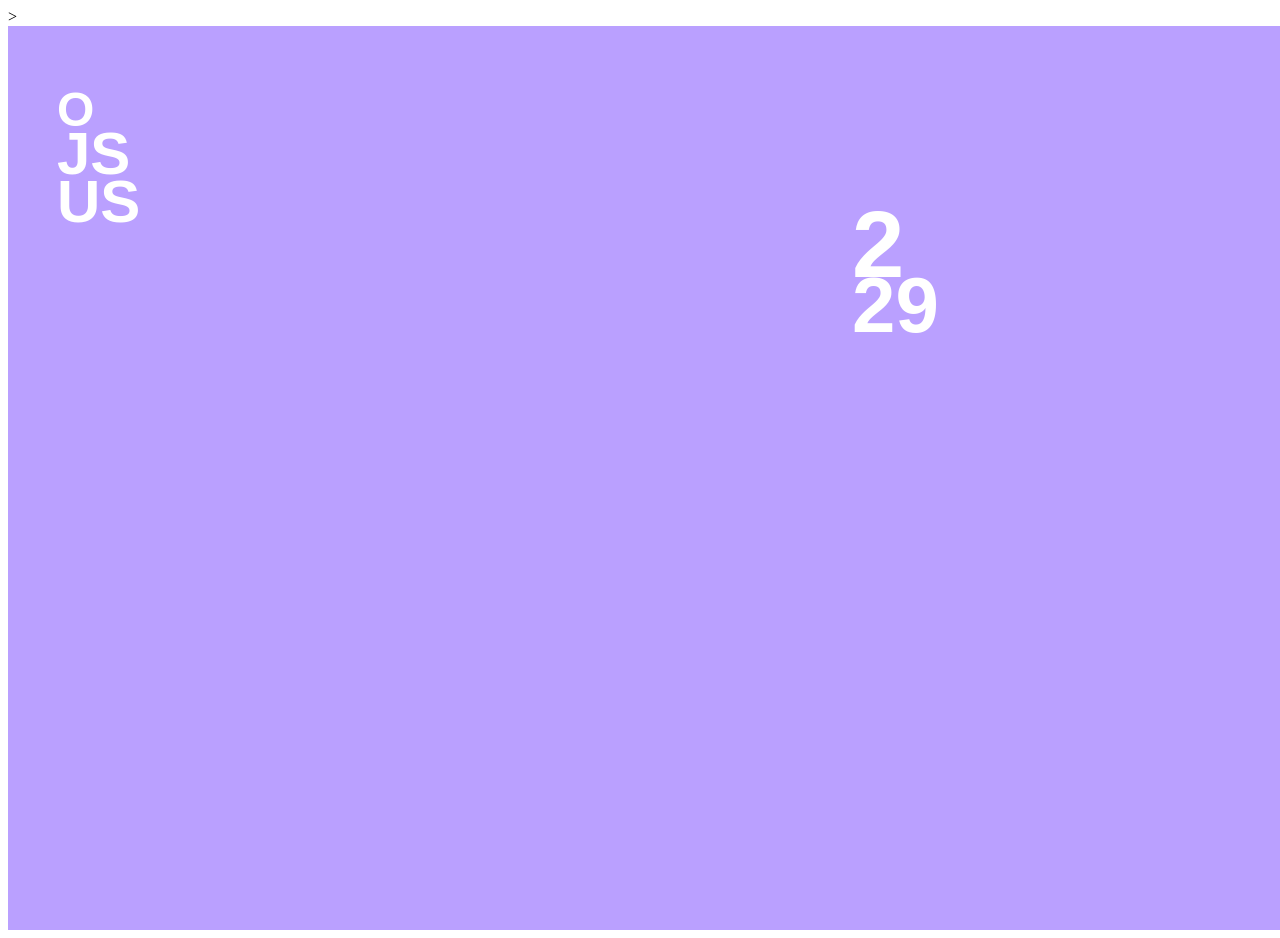
<file: index.html>
<!DOCTYPE html>
<html lang="en">
<head>
    <meta charset="UTF-8">
    <title>JS-US</title>
    <link rel="stylesheet" type="text/css" href="styles.css">
    <script>
    
        var count=150;
        var Time_counter=setInterval(timer, 1000) ;
    
        function timer() {
            count=count-1;
            let min = Math.floor(count/60);
            let sec = count%60;
        
            if(count <=1){
                clearInterval(Time_counter);
                alert("Game Over") ;
                return;
            }
        
            document.querySelector(".clock-large").innerHTML = min;
            document.querySelector(".clock-small").innerHTML = sec;
        }
    </script>>
</head>
<body>
    <div class="container">
        <div class="title">
            <span class="title-small">O</span>
            <span class="title-large">JS US</span>
        </div>
        <div class="clock">
            <div id="clock" class="clock-large">01:</div>
            <div class="clock-small">44</div>
        </div>
    </div>

</body>
</html>
</file>
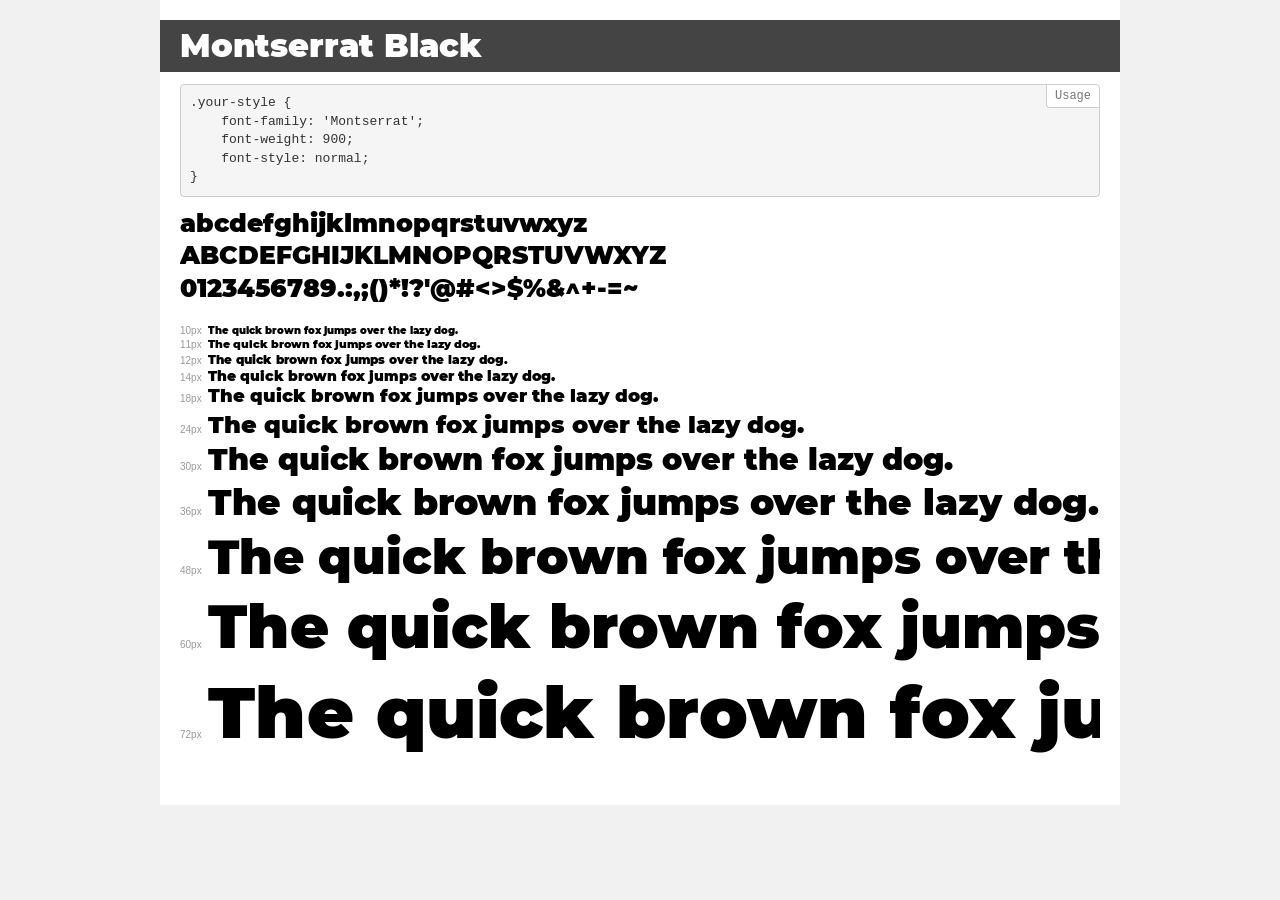
<file: css/Fonts/transfonter.org-20190226-164313/demo.html>
<!DOCTYPE html>
<html>
<head>
    <meta charset="utf-8">
    <meta http-equiv="X-UA-Compatible" content="IE=edge">
    <meta name="viewport" content="width=device-width, initial-scale=1">
    <meta name="robots" content="noindex, noarchive">
    <meta name="format-detection" content="telephone=no">
    <title>Transfonter demo</title>
    <link href="stylesheet.css" rel="stylesheet">
    <style>
        /*
        http://meyerweb.com/eric/tools/css/reset/
        v2.0 | 20110126
        License: none (public domain)
        */
        html, body, div, span, applet, object, iframe,
        h1, h2, h3, h4, h5, h6, p, blockquote, pre,
        a, abbr, acronym, address, big, cite, code,
        del, dfn, em, img, ins, kbd, q, s, samp,
        small, strike, strong, sub, sup, tt, var,
        b, u, i, center,
        dl, dt, dd, ol, ul, li,
        fieldset, form, label, legend,
        table, caption, tbody, tfoot, thead, tr, th, td,
        article, aside, canvas, details, embed,
        figure, figcaption, footer, header, hgroup,
        menu, nav, output, ruby, section, summary,
        time, mark, audio, video {
            margin: 0;
            padding: 0;
            border: 0;
            font-size: 100%;
            font: inherit;
            vertical-align: baseline;
        }
        /* HTML5 display-role reset for older browsers */
        article, aside, details, figcaption, figure,
        footer, header, hgroup, menu, nav, section {
            display: block;
        }
        body {
            line-height: 1;
        }
        ol, ul {
            list-style: none;
        }
        blockquote, q {
            quotes: none;
        }
        blockquote:before, blockquote:after,
        q:before, q:after {
            content: '';
            content: none;
        }
        table {
            border-collapse: collapse;
            border-spacing: 0;
        }
        /* common styles */
        body {
            background: #f1f1f1;
            color: #000;
        }
        .page {
            background: #fff;
            width: 920px;
            margin: 0 auto;
            padding: 20px 20px 0 20px;
            overflow: hidden;
        }
        .font-container {
            overflow-x: auto;
            overflow-y: hidden;
            margin-bottom: 40px;
            line-height: 1.3;
            white-space: nowrap;
            padding-bottom: 5px;
        }
        h1 {
            position: relative;
            background: #444;
            font-size: 32px;
            color: #fff;
            padding: 10px 20px;
            margin: 0 -20px 12px -20px;
        }
        .letters {
            font-size: 25px;
            margin-bottom: 20px;
        }
        .s10:before {
            content: '10px';
        }
        .s11:before {
            content: '11px';
        }
        .s12:before {
            content: '12px';
        }
        .s14:before {
            content: '14px';
        }
        .s18:before {
            content: '18px';
        }
        .s24:before {
            content: '24px';
        }
        .s30:before {
            content: '30px';
        }
        .s36:before {
            content: '36px';
        }
        .s48:before {
            content: '48px';
        }
        .s60:before {
            content: '60px';
        }
        .s72:before {
            content: '72px';
        }
        .s10:before, .s11:before, .s12:before, .s14:before,
        .s18:before, .s24:before, .s30:before, .s36:before,
        .s48:before, .s60:before, .s72:before {
            font-family: Arial, sans-serif;
            font-size: 10px;
            font-weight: normal;
            font-style: normal;
            color: #999;
            padding-right: 6px;
        }
        pre {
            display: block;
            position: relative;
            padding: 9px;
            margin: 0 0 10px;
            font-family: Monaco, Menlo, Consolas, "Courier New", monospace !important;
            font-size: 13px;
            line-height: 1.428571429;
            color: #333;
            font-weight: normal !important;
            font-style: normal !important;
            background-color: #f5f5f5;
            border: 1px solid #ccc;
            overflow-x: auto;
            border-radius: 4px;
        }
        pre:after {
            display: block;
            position: absolute;
            right: 0;
            top: 0;
            content: 'Usage';
            line-height: 1;
            padding: 5px 8px;
            font-size: 12px;
            color: #767676;
            background-color: #fff;
            border: 1px solid #ccc;
            border-right: none;
            border-top: none;
            border-radius: 0 4px 0 4px;
            z-index: 10;
        }
        /* responsive */
        @media (max-width: 959px) {
            .page {
                width: auto;
                margin: 0;
            }
        }
    </style>
</head>
<body>
<div class="page">
    <div class="demo" style="font-family: 'Montserrat'; font-weight: 900; font-style: normal;">
        <h1>Montserrat Black</h1>
        <pre>.your-style {
    font-family: 'Montserrat';
    font-weight: 900;
    font-style: normal;
}</pre>
        <div class="font-container">
            <p class="letters">
                abcdefghijklmnopqrstuvwxyz<br>
ABCDEFGHIJKLMNOPQRSTUVWXYZ<br>
                0123456789.:,;()*!?'@#<>$%&^+-=~
            </p>
            <p class="s10" style="font-size: 10px;">The quick brown fox jumps over the lazy dog.</p>
            <p class="s11" style="font-size: 11px;">The quick brown fox jumps over the lazy dog.</p>
            <p class="s12" style="font-size: 12px;">The quick brown fox jumps over the lazy dog.</p>
            <p class="s14" style="font-size: 14px;">The quick brown fox jumps over the lazy dog.</p>
            <p class="s18" style="font-size: 18px;">The quick brown fox jumps over the lazy dog.</p>
            <p class="s24" style="font-size: 24px;">The quick brown fox jumps over the lazy dog.</p>
            <p class="s30" style="font-size: 30px;">The quick brown fox jumps over the lazy dog.</p>
            <p class="s36" style="font-size: 36px;">The quick brown fox jumps over the lazy dog.</p>
            <p class="s48" style="font-size: 48px;">The quick brown fox jumps over the lazy dog.</p>
            <p class="s60" style="font-size: 60px;">The quick brown fox jumps over the lazy dog.</p>
            <p class="s72" style="font-size: 72px;">The quick brown fox jumps over the lazy dog.</p>
        </div>
    </div>
</div>
</body>
</html>
</file>
<file: styles.css>
.container {
    width: 1920px;
    height: 904px;
    background: #baa0ff;
}
.title {
    position: relative;
    left: 49px;
    top: 56px;
    width: 86px;
    height: 131px;
    font-family: "Montserrat-Black", sans-serif;
    font-size: 60px;
    font-weight: 900;
    font-style: normal;
    font-stretch: normal;
    line-height: 0.8;
    letter-spacing: normal;
    text-align: left;
    color: #ffffff;
}
.title-small {
    font-size: 48px;
}

.title-large {
    font-size: 60px;
}

.clock {
    position: relative;
    left: 844px;
    top: 50px;
    width: 148px;
    height: 67px;
    font-family: "Montserrat-Black", sans-serif;
    font-weight: 900;
    font-style: normal;
    font-stretch: normal;
    line-height: 0.8;
    letter-spacing: normal;
    text-align: left;
    color: #ffffff;
}
.clock-large {
    width: 127px;
    height: 67px;
    font-size: 94px;
    display: inline;
    float: left;
}

.clock-small {
    width: 95px;
    height: 54px;
    font-size: 78px;
    display: inline;
    float: left;
}
</file>
<file: css/Fonts/transfonter.org-20190226-164313/stylesheet.css>
@font-face {
    font-family: 'Montserrat';
    src: url('Montserrat-Black.woff2') format('woff2'),
        url('Montserrat-Black.woff') format('woff');
    font-weight: 900;
    font-style: normal;
}
</file>
